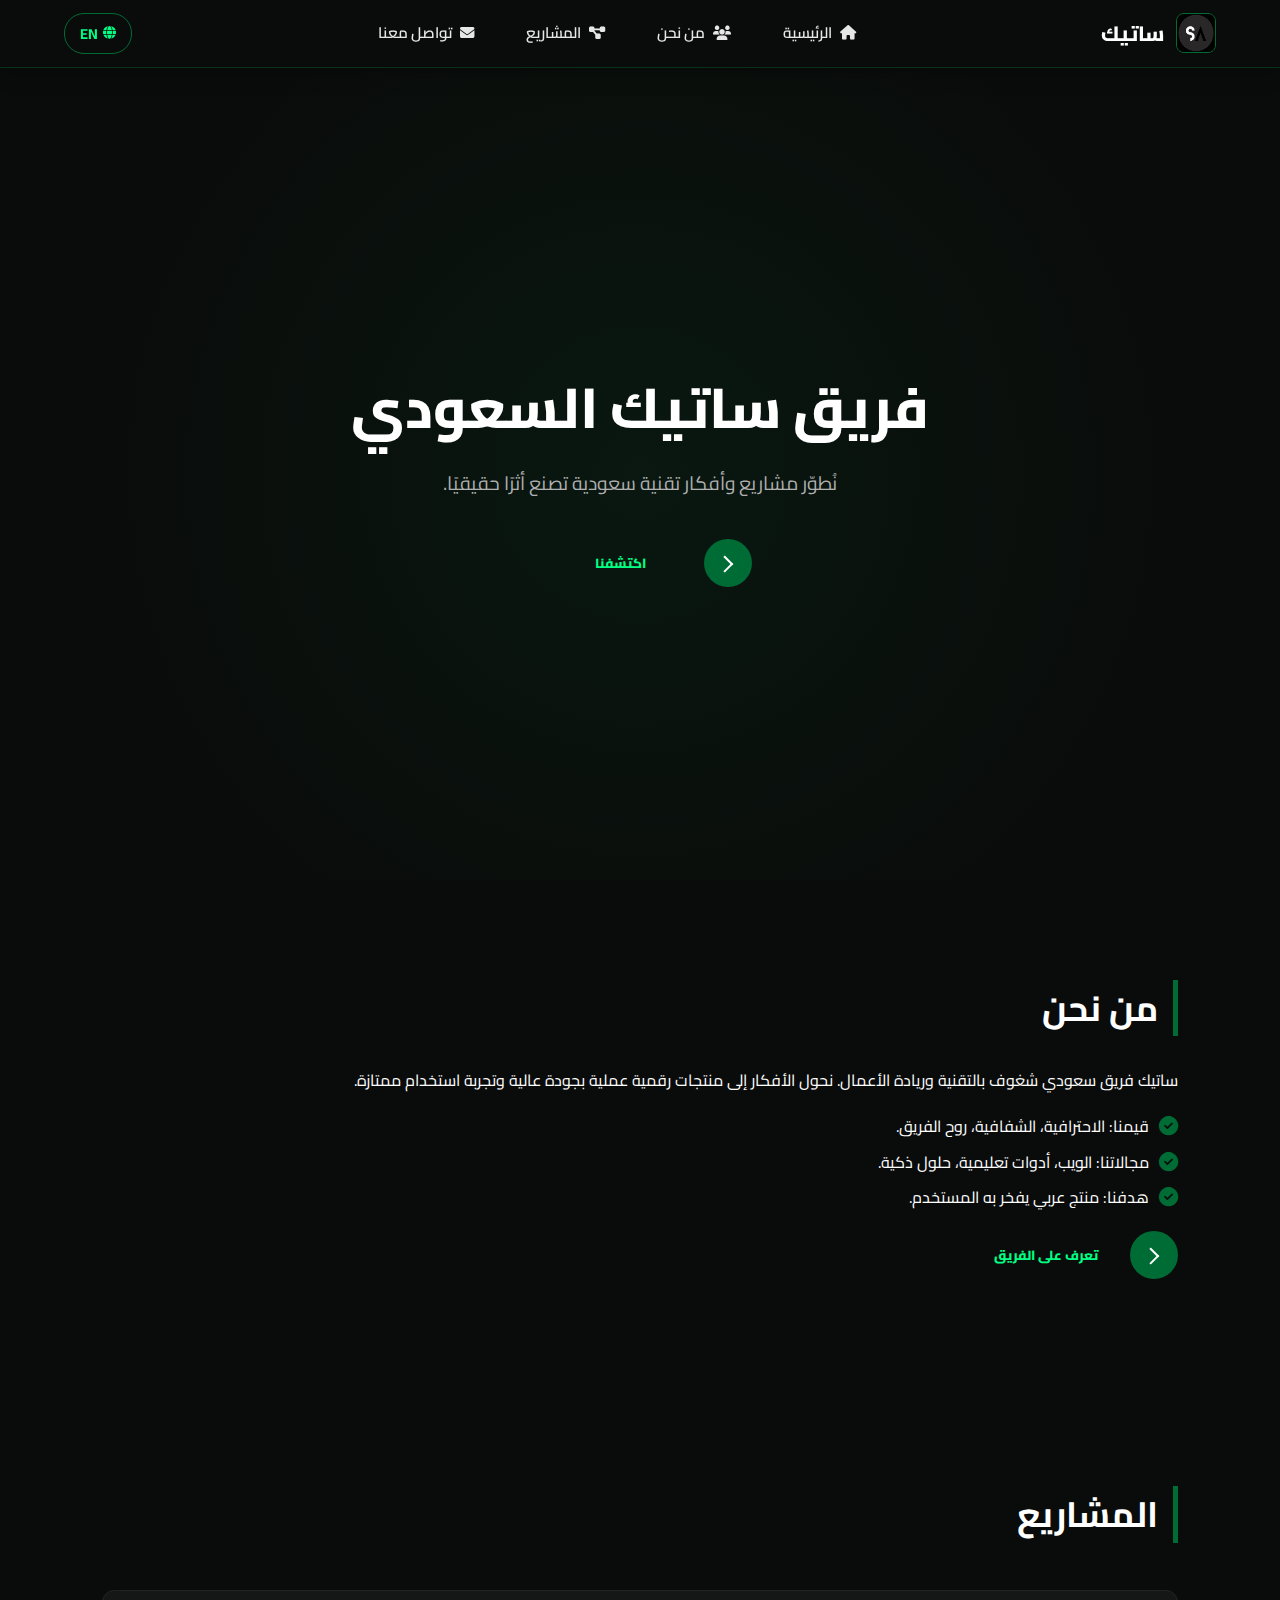
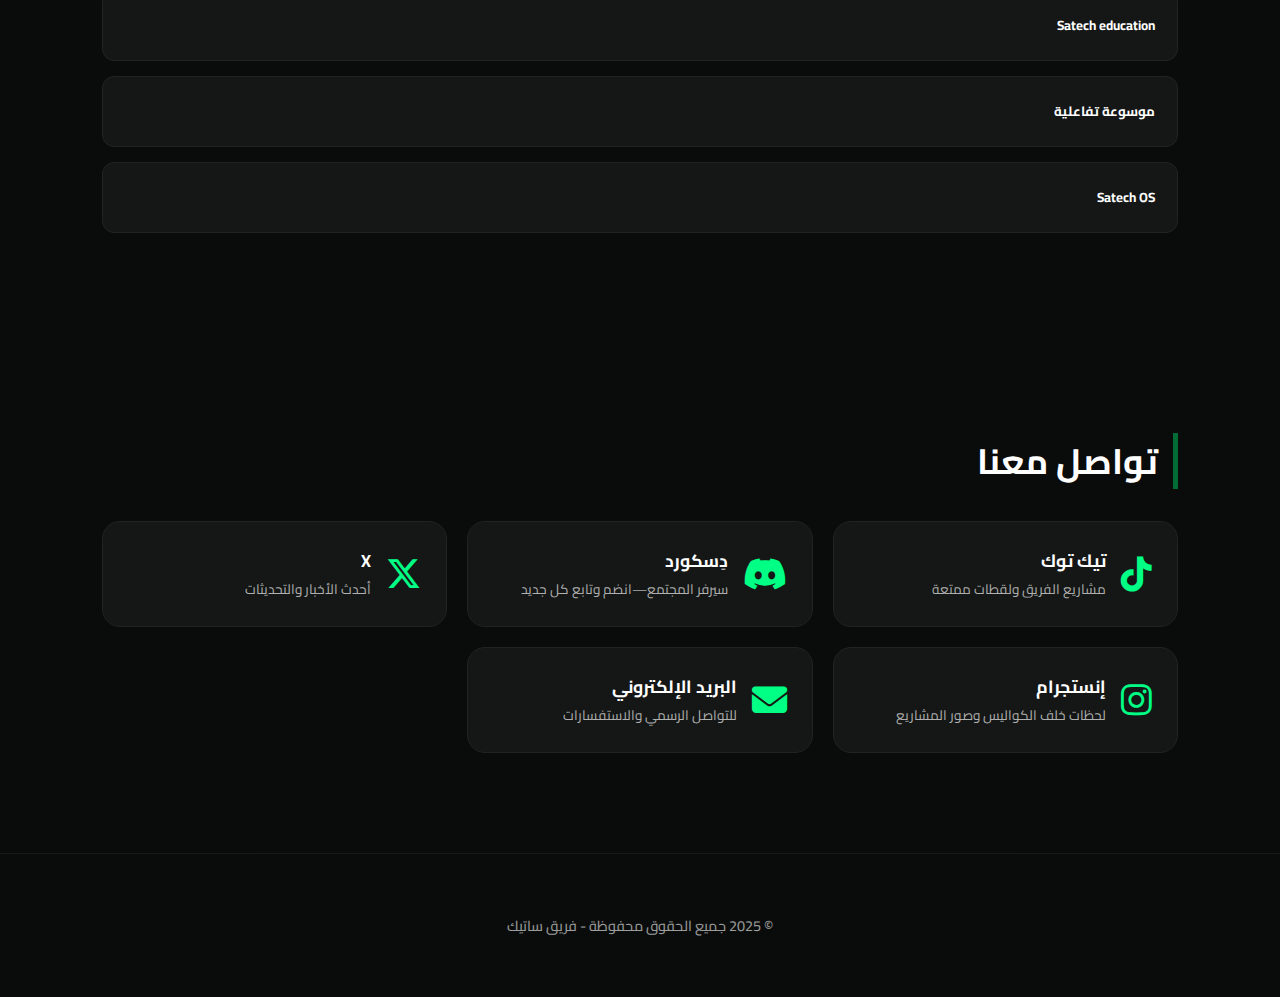
<file: sa/index.html>
<!DOCTYPE html>
<html lang="ar" dir="rtl">
<head>
    <meta charset="UTF-8">
    <meta name="viewport" content="width=device-width, initial-scale=1.0">
    <meta name="theme-color" content="#006C35">
    <title>فريق ساتيك</title>
    
    <!-- الروابط الخارجية -->
    <link rel="stylesheet" href="https://cdnjs.cloudflare.com/ajax/libs/font-awesome/6.4.0/css/all.min.css">
    <link rel="preconnect" href="https://fonts.googleapis.com">
    <link rel="preconnect" href="https://fonts.gstatic.com" crossorigin>
    <link href="https://fonts.googleapis.com/css2?family=Cairo:wght@400;600;800&display=swap" rel="stylesheet">
    
    <!-- رابط ملف CSS الخاص بنا -->
    <link rel="stylesheet" href="css/style.css">
</head>
<body>

    <!-- الهيدر -->
    <header class="header">
        <a class="logo" href="#home">
            <img src="assets/logo.jpg" alt="شعار ساتيك" width="40" height="40" 
                 onerror="this.src='https://via.placeholder.com/40/006C35/ffffff?text=S'">
            <span>ساتيك</span>
        </a>
        
        <!-- قائمة التنقل الأساسية - مفتوحة دائمًا -->
        <nav class="main-nav">
            <ul class="nav-links">
                <li>
                    <a href="#home" data-translate="home">
                        <i class="fa-solid fa-house"></i>
                        <span>الرئيسية</span>
                    </a>
                </li>
                <li>
                    <a href="#about" data-translate="about">
                        <i class="fa-solid fa-users"></i>
                        <span>من نحن</span>
                    </a>
                </li>
                <li>
                    <a href="#projects" data-translate="projects">
                        <i class="fa-solid fa-diagram-project"></i>
                        <span>المشاريع</span>
                    </a>
                </li>
                <li>
                    <a href="#contact" data-translate="contact">
                        <i class="fa-solid fa-envelope"></i>
                        <span>تواصل معنا</span>
                    </a>
                </li>
            </ul>
        </nav>
        
        <div class="menu-container">
            <button id="lang-switcher" class="lang-switcher">
                <i class="fa-solid fa-globe"></i>
                <span>EN</span>
            </button>
            <!-- إخفاء زر الهامبرغر -->
            <button id="hamburger" class="hamburger" style="display: none;">
                <span></span><span></span><span></span>
            </button>
        </div>
    </header>

    <!-- القسم الرئيسي -->
    <main class="hero" id="home">
        <h1 data-translate="heroTitle">فريق ساتيك السعودي</h1>
        <p data-translate="heroText">نُطوّر مشاريع وأفكار تقنية سعودية تصنع أثرًا حقيقيًا.</p>
        <button class="learn-more" id="discoverBtn">
            <span class="circle"><span class="icon arrow"></span></span>
            <span class="button-text" data-translate="discover">اكتشفنا</span>
        </button>
    </main>

    <!-- قسم من نحن -->
    <section class="page" id="about">
        <h1 data-translate="aboutTitle">من نحن</h1>
        <p data-translate="aboutText">ساتيك فريق سعودي شغوف بالتقنية وريادة الأعمال. نحول الأفكار إلى منتجات رقمية عملية بجودة عالية وتجربة استخدام ممتازة.</p>
        <ul class="features-list">
            <li data-translate="values"><i class="fa-solid fa-check-circle"></i> قيمنا: الاحترافية، الشفافية، روح الفريق.</li>
            <li data-translate="domains"><i class="fa-solid fa-check-circle"></i> مجالاتنا: الويب، أدوات تعليمية، حلول ذكية.</li>
            <li data-translate="goal"><i class="fa-solid fa-check-circle"></i> هدفنا: منتج عربي يفخر به المستخدم.</li>
        </ul>
        <button class="learn-more" style="width: 14rem;" id="teamBtn">
            <span class="circle"><span class="icon arrow"></span></span>
            <span class="button-text" data-translate="team">تعرف على الفريق</span>
        </button>
    </section>

    <!-- قسم المشاريع -->
    <section class="page" id="projects">
        <h1 data-translate="projectsTitle">المشاريع</h1>
        <button class="accordion" data-translate="project1">Satech education</button>
        <div class="panel">
            <p data-translate="project1Desc">لوحة تحكم مدرسية ذكية، صممت لإدارة المدرسة بسهولة وفاعلية، تجمع كل المعلومات والمهام في مكان واحد.</p>
        </div>
        <button class="accordion" data-translate="project2">موسوعة تفاعلية</button>
        <div class="panel">
            <p data-translate="project2Desc">موسوعة تفاعلية سعودية، تجمع المعرفة المحلية بطريقة ديناميكية تسمح للمستخدمين بالتفاعل والاكتشاف.</p>
        </div>
        <button class="accordion" data-translate="project3">Satech OS</button>
        <div class="panel">
            <p data-translate="project3Desc">نظام تشغيل سعودي بالكامل، صُمم ليعكس رؤية المملكة في الاعتماد على حلول وطنية مستقلة وآمنة.</p>
        </div>
    </section>

    <!-- قسم التواصل -->
    <section class="page" id="contact">
        <h1 data-translate="contactTitle">تواصل معنا</h1>
        <div class="social-grid">
            <a class="social-card tiktok" href="https://www.tiktok.com/@projectsatech" target="_blank">
                <i class="fa-brands fa-tiktok"></i>
                <div class="text">
                    <h3 class="title" data-translate="tiktokTitle">تيك توك</h3>
                    <p class="desc" data-translate="tiktokDesc">مشاريع الفريق ولقطات ممتعة</p>
                </div>
            </a>
            <a class="social-card discord" href="https://discord.com/invite/yMbkN4jT" target="_blank">
                <i class="fa-brands fa-discord"></i>
                <div class="text">
                    <h3 class="title" data-translate="discordTitle">دِسكورد</h3>
                    <p class="desc" data-translate="discordDesc">سيرفر المجتمع—انضم وتابع كل جديد</p>
                </div>
            </a>
            <a class="social-card x" href="#" id="xLink">
                <i class="fa-brands fa-x-twitter"></i>
                <div class="text">
                    <h3 class="title" data-translate="xTitle">X</h3>
                    <p class="desc" data-translate="xDesc">أحدث الأخبار والتحديثات</p>
                </div>
            </a>
            <a class="social-card instagram" href="#" id="instagramLink">
                <i class="fa-brands fa-instagram"></i>
                <div class="text">
                    <h3 class="title" data-translate="instagramTitle">إنستجرام</h3>
                    <p class="desc" data-translate="instagramDesc">لحظات خلف الكواليس وصور المشاريع</p>
                </div>
            </a>
            <a class="social-card email" href="#" id="emailLink">
                <i class="fa-solid fa-envelope"></i>
                <div class="text">
                    <h3 class="title" data-translate="emailTitle">البريد الإلكتروني</h3>
                    <p class="desc" data-translate="emailDesc">للتواصل الرسمي والاستفسارات</p>
                </div>
            </a>
        </div>
    </section>

    <!-- الفوتر -->
    <footer>
        <p data-translate="footer">© 2025 جميع الحقوق محفوظة - فريق ساتيك</p>
    </footer>

    <!-- نافذة منبثقة -->
    <div id="dynamicPopup" class="popup-menu">
        <div class="popup-header">
            <i id="popupIcon"></i>
            <h3 id="popupTitle"></h3>
        </div>
        <div class="popup-content">
            <p id="popupMessage"></p>
            <div class="popup-actions" id="popupActions"></div>
            <div class="popup-countdown">
                <i class="fa-solid fa-clock"></i>
                <span id="countdownText">ستُغلق هذه النافذة تلقائيًا خلال <span id="countdownNumber">2</span> ثانية</span>
            </div>
        </div>
    </div>

    <!-- رابط ملف JavaScript -->
    <script src="js/script.js"></script>
</body>
</html>
</file>
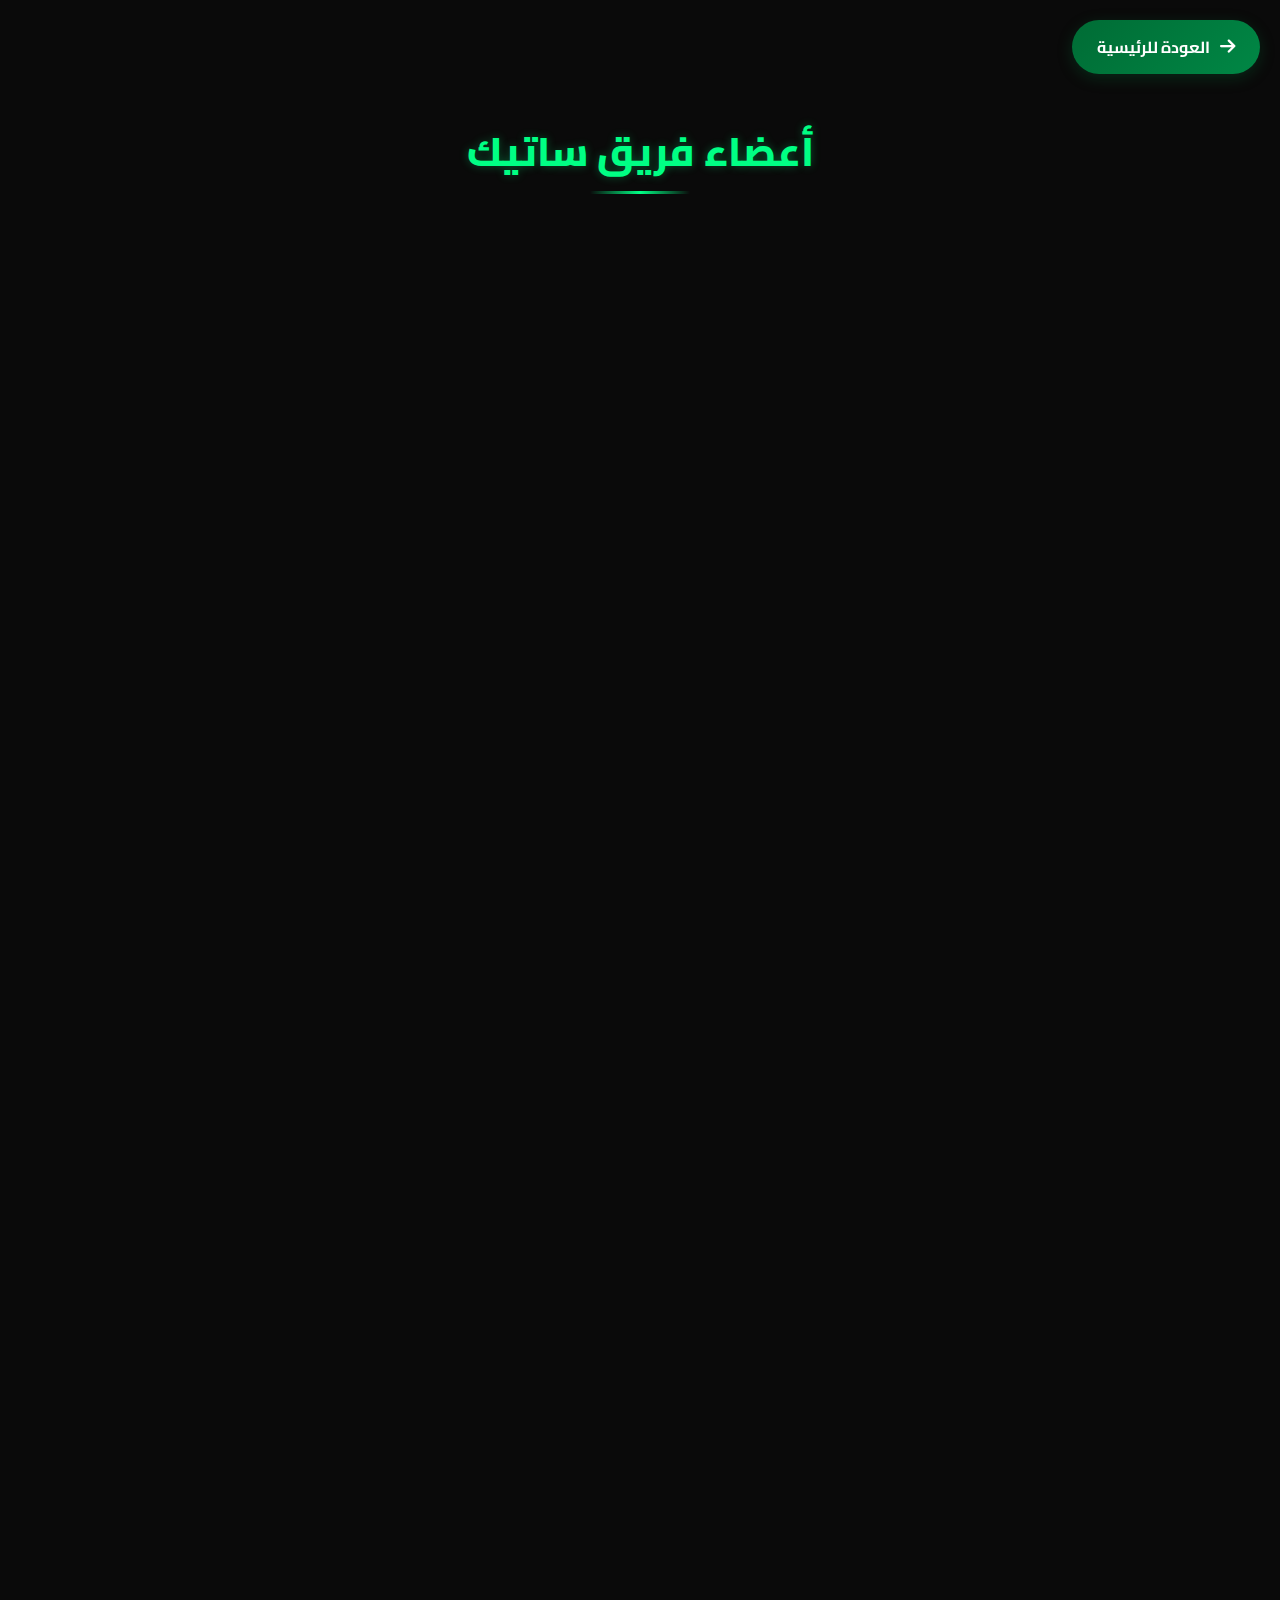
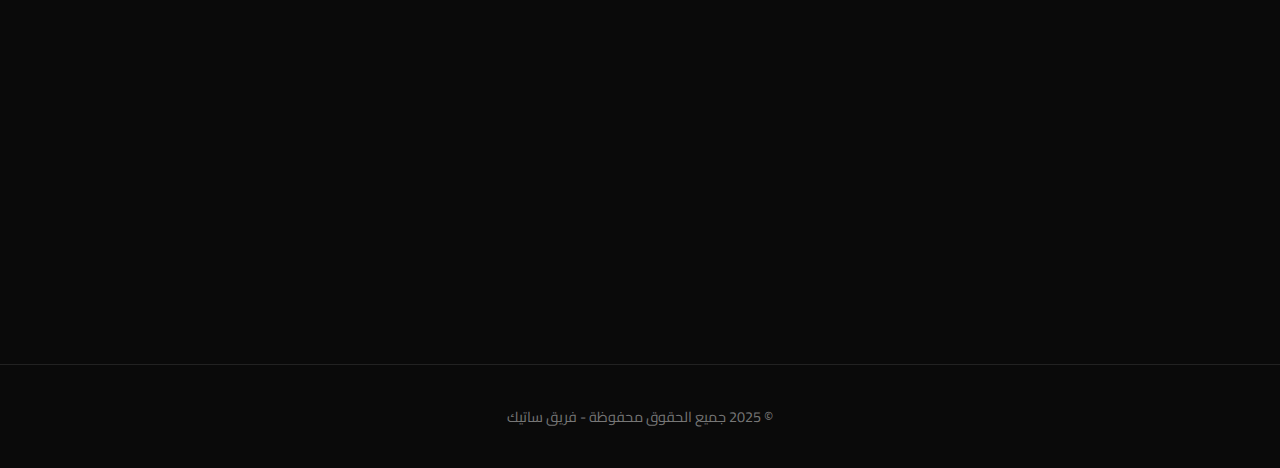
<file: sa/about.html>
<!DOCTYPE html>
<html lang="ar" dir="rtl">
<head>
  <meta charset="UTF-8">
  <meta name="viewport" content="width=device-width, initial-scale=1.0">
  <title>فريق ساتيك - الأعضاء</title>

  <link href="https://fonts.googleapis.com/css2?family=Cairo:wght@400;600;800&display=swap" rel="stylesheet">
  <link rel="stylesheet" href="https://cdnjs.cloudflare.com/ajax/libs/font-awesome/6.4.0/css/all.min.css">

  <style>
    * {
      margin: 0;
      padding: 0;
      box-sizing: border-box;
      font-family: "Cairo", sans-serif;
    }

    body {
      background: #0a0a0a;
      color: #fff;
      line-height: 1.6;
      padding-top: 80px; /* مسافة للزر الثابت */
    }

    /* زر العودة - ثابت في الأعلى */
    .back-button {
      position: fixed;
      top: 20px;
      right: 20px;
      background: linear-gradient(135deg, #006C35, #008745);
      color: white;
      border: none;
      border-radius: 50px;
      padding: 12px 25px;
      font-size: 1rem;
      font-weight: 700;
      cursor: pointer;
      display: flex;
      align-items: center;
      gap: 10px;
      z-index: 1000;
      transition: all 0.3s ease;
      box-shadow: 0 4px 15px rgba(0, 108, 53, 0.3);
    }

    .back-button:hover {
      transform: translateY(-3px);
      box-shadow: 0 6px 20px rgba(0, 108, 53, 0.4);
      background: linear-gradient(135deg, #008745, #00a857);
    }

    .back-button:active {
      transform: translateY(-1px);
    }

    .back-button i {
      font-size: 1.1rem;
      transition: transform 0.3s ease;
    }

    .back-button:hover i {
      transform: translateX(-3px);
    }

    /* المحتوى الرئيسي */
    main {
      padding: 40px 20px 60px;
      text-align: center;
      max-width: 1400px;
      margin: 0 auto;
    }

    h1 {
      color: #00ff84;
      margin-bottom: 50px;
      font-size: 2.5rem;
      font-weight: 800;
      text-shadow: 0 0 10px rgba(0, 255, 132, 0.3);
      position: relative;
      display: inline-block;
    }

    h1::after {
      content: '';
      position: absolute;
      bottom: -10px;
      right: 50%;
      transform: translateX(50%);
      width: 100px;
      height: 3px;
      background: linear-gradient(90deg, transparent, #00ff84, transparent);
    }

    .info-cards {
      display: grid;
      grid-template-columns: repeat(auto-fill, minmax(280px, 1fr));
      gap: 30px;
      margin: 0 auto;
    }

    .card {
      background: linear-gradient(160deg, #0b0b0b, #161616);
      border-radius: 22px;
      padding: 35px 25px;
      transition: all 0.35s ease;
      border: 1px solid rgba(255, 255, 255, 0.05);
      position: relative;
      overflow: hidden;
    }

    .card::before {
      content: '';
      position: absolute;
      top: 0;
      left: 0;
      right: 0;
      height: 3px;
      background: linear-gradient(90deg, #006C35, #00ff84);
      opacity: 0;
      transition: opacity 0.3s ease;
    }

    .card:hover {
      transform: translateY(-10px);
      box-shadow: 0 22px 42px rgba(4, 147, 73, 0.25);
      border-color: rgba(0, 108, 53, 0.3);
    }

    .card:hover::before {
      opacity: 1;
    }

    .avatar {
      width: 120px;
      height: 120px;
      margin: 0 auto 25px;
      border-radius: 50%;
      background: radial-gradient(circle at top, #006C35, #00a857);
      display: flex;
      align-items: center;
      justify-content: center;
      border: 3px solid rgba(255, 255, 255, 0.1);
      transition: all 0.3s ease;
    }

    .card:hover .avatar {
      transform: scale(1.05);
      border-color: rgba(0, 255, 132, 0.3);
      box-shadow: 0 0 20px rgba(0, 255, 132, 0.2);
    }

    .avatar i {
      font-size: 2.5rem;
      color: white;
    }

    h2 {
      color: #00ff84;
      margin-bottom: 10px;
      font-size: 1.5rem;
      font-weight: 700;
    }

    .role.boss {
      font-size: 1.1rem;
      font-weight: 600;
      color: #e0e0e0;
      margin: 15px 0;
      line-height: 1.6;
    }

    .tech {
      display: flex;
      gap: 8px;
      flex-wrap: wrap;
      justify-content: center;
      margin: 15px 0;
    }

    .tech span {
      background: linear-gradient(135deg, #006C35, #00a857);
      color: white;
      padding: 5px 12px;
      font-size: 0.75rem;
      border-radius: 20px;
      font-weight: 700;
      transition: all 0.3s ease;
    }

    .tech span:hover {
      transform: translateY(-2px);
      box-shadow: 0 4px 8px rgba(0, 108, 53, 0.3);
    }

    footer {
      text-align: center;
      padding: 40px 20px;
      color: #777;
      font-size: 0.9rem;
      border-top: 1px solid rgba(255, 255, 255, 0.1);
      margin-top: 60px;
    }

    /* تصميم متجاوب */
    @media (max-width: 768px) {
      body {
        padding-top: 70px;
      }

      .back-button {
        top: 15px;
        right: 15px;
        padding: 10px 20px;
        font-size: 0.9rem;
      }

      main {
        padding: 30px 15px 40px;
      }

      h1 {
        font-size: 2rem;
        margin-bottom: 40px;
      }

      .info-cards {
        grid-template-columns: repeat(auto-fill, minmax(250px, 1fr));
        gap: 20px;
      }

      .card {
        padding: 25px 20px;
      }

      .avatar {
        width: 100px;
        height: 100px;
      }

      h2 {
        font-size: 1.3rem;
      }

      .role.boss {
        font-size: 1rem;
      }
    }

    @media (max-width: 480px) {
      .info-cards {
        grid-template-columns: 1fr;
      }

      .back-button {
        padding: 8px 16px;
        font-size: 0.85rem;
      }

      .back-button span {
        display: none; /* إخفاء النص على الشاشات الصغيرة جداً */
      }

      .back-button i {
        font-size: 1.2rem;
      }

      h1 {
        font-size: 1.8rem;
      }
    }

    /* تأثيرات دخول البطاقات */
    @keyframes fadeInUp {
      from {
        opacity: 0;
        transform: translateY(30px);
      }
      to {
        opacity: 1;
        transform: translateY(0);
      }
    }

    .card {
      animation: fadeInUp 0.6s ease forwards;
      opacity: 0;
    }

    /* تأخير متتالي للبطاقات */
    .card:nth-child(1) { animation-delay: 0.1s; }
    .card:nth-child(2) { animation-delay: 0.2s; }
    .card:nth-child(3) { animation-delay: 0.3s; }
    .card:nth-child(4) { animation-delay: 0.4s; }
    .card:nth-child(5) { animation-delay: 0.5s; }
    .card:nth-child(6) { animation-delay: 0.6s; }
    .card:nth-child(7) { animation-delay: 0.7s; }
    .card:nth-child(8) { animation-delay: 0.8s; }
    .card:nth-child(9) { animation-delay: 0.9s; }
    .card:nth-child(10) { animation-delay: 1.0s; }
    .card:nth-child(11) { animation-delay: 1.1s; }
    .card:nth-child(12) { animation-delay: 1.2s; }
    .card:nth-child(13) { animation-delay: 1.3s; }
    .card:nth-child(14) { animation-delay: 1.4s; }
    .card:nth-child(15) { animation-delay: 1.5s; }
    .card:nth-child(16) { animation-delay: 1.6s; }
  </style>
</head>

<body>

  <!-- زر العودة فقط -->
  <button class="back-button" onclick="window.location.href='index.html'">
    <i class="fas fa-arrow-right"></i>
    <span>العودة للرئيسية</span>
  </button>

  <!-- المحتوى الرئيسي -->
  <main>
    <h1>أعضاء فريق ساتيك</h1>

    <div class="info-cards">

      <div class="card">
        <div class="avatar"><i class="fas fa-user"></i></div>
        <h2>سعيد الغامدي</h2>
        <p class="role boss">شخص عملي وواقعي، ومتخصص بمجال الأمن السيبراني.</p>
      </div>

      <div class="card">
        <div class="avatar"><i class="fas fa-user"></i></div>
        <h2>طلال سلمان المالكي</h2>
        <div class="tech"><span>Python</span><span>HTML</span></div>
        <p class="role boss">يعرف بايثون و HTML فقط، العمر 15.</p>
      </div>

      <div class="card">
        <div class="avatar"><i class="fas fa-user"></i></div>
        <h2>خالد سالم بن غفره</h2>
        <p class="role boss">إعلامي ومتخصص في الأمن السيبراني، يدرس بجامعة الملك عبدالعزيز.</p>
      </div>

      <div class="card">
        <div class="avatar"><i class="fas fa-user"></i></div>
        <h2>حسام طلال سالم</h2>
        <div class="tech"><span>Cyber</span><span>AI</span></div>
        <p class="role boss">أمن سيبراني وذكاء اصطناعي</p>
      </div>

      <div class="card">
        <div class="avatar"><i class="fas fa-user"></i></div>
        <h2>ريناد عرجي</h2>
        <p class="role boss">خبرة في أساسيات البرمجة، تطوير التطبيقات، اختبار الجودة وتحسين الأمان.</p>
      </div>

      <div class="card">
        <div class="avatar"><i class="fas fa-user"></i></div>
        <h2>فراس بندر الدهاس</h2>
        <p class="role boss">إداري قسم الجودة والأداء، ملاحظة المشكلات وتحليلها.</p>
      </div>

      <div class="card">
        <div class="avatar"><i class="fas fa-user"></i></div>
        <h2>عبدالعزيز نايف الصيني</h2>
        <p class="role boss">إداري في ساتيك</p>
      </div>

      <div class="card">
        <div class="avatar"><i class="fas fa-user"></i></div>
        <h2>صالح محمد الغامدي</h2>
        <p class="role boss">رئيس ساتيك</p>
      </div>

      <div class="card">
        <div class="avatar"><i class="fas fa-user"></i></div>
        <h2>علي صالح الزهراني</h2>
        <p class="role boss">إداري في ساتيك</p>
      </div>

      <div class="card">
        <div class="avatar"><i class="fas fa-user"></i></div>
        <h2>نواف خالد العتيبي</h2>
        <p class="role boss">إداري في ساتيك</p>
      </div>

      <div class="card">
        <div class="avatar"><i class="fas fa-user"></i></div>
        <h2>إلياس عبدالإله عكام</h2>
        <p class="role boss">مبرمج وصاحب أفكار وقائد فريق البرمجة</p>
      </div>

      <div class="card">
        <div class="avatar"><i class="fas fa-user"></i></div>
        <h2>فيصل بندر الغامدي</h2>
        <p class="role boss">مصمم يعكس هوية الشركة بتصاميم إبداعية</p>
      </div>

      <div class="card">
        <div class="avatar"><i class="fas fa-user"></i></div>
        <h2>خالد عبداللطيف المالكي</h2>
        <p class="role boss">قائد قسم الإعلام في ساتيك</p>
      </div>

      <div class="card">
        <div class="avatar"><i class="fas fa-user"></i></div>
        <h2>أحمد عبدالله المالكي</h2>
        <p class="role boss">قائد قسم الأمن السيبراني</p>
      </div>

      <div class="card">
        <div class="avatar"><i class="fas fa-user"></i></div>
        <h2>عبدالله آل منيع</h2>
        <div class="tech">
          <span>Python</span><span>Java</span><span>C++</span><span>JS</span><span>SQL</span>
        </div>
        <p class="role boss">طالب في السنة الأخيرة من تخصص الذكاء الاصطناعي.</p>
      </div>

      <div class="card">
        <div class="avatar"><i class="fas fa-user"></i></div>
        <h2>أسامه سامي</h2>
        <div class="tech">
          <span>HTML</span><span>CSS</span><span>Java</span><span>Python</span>
        </div>
        <p class="role boss">مبرمج بخبرة واسعة في تطوير الويب.</p>
      </div>

    </div>
  </main>

  <footer>
    © 2025 جميع الحقوق محفوظة - فريق ساتيك
  </footer>

  <script>
    // تأثيرات تفاعلية بسيطة
    document.addEventListener('DOMContentLoaded', function() {
      // تأثير النقر على البطاقات
      const cards = document.querySelectorAll('.card');
      cards.forEach(card => {
        card.addEventListener('click', function() {
          this.style.transform = 'scale(0.98)';
          setTimeout(() => {
            this.style.transform = '';
          }, 150);
        });
      });

      // تأثير hover للزر
      const backButton = document.querySelector('.back-button');
      if (backButton) {
        backButton.addEventListener('mouseenter', function() {
          this.querySelector('i').style.transform = 'translateX(-3px)';
        });
        
        backButton.addEventListener('mouseleave', function() {
          this.querySelector('i').style.transform = 'translateX(0)';
        });
      }

      // إضافة صوت نقر خفيف للزر (اختياري)
      const clickSound = new Audio('[data-uri]');
      
      backButton.addEventListener('click', function() {
        // تشغيل صوت النقر
        try {
          clickSound.currentTime = 0;
          clickSound.play();
        } catch(e) {
          // تجاهل الأخطاء إذا لم يدعم الصوت
        }
        
        // إضافة تأثير اهتزاز خفيف
        this.style.animation = 'none';
        setTimeout(() => {
          this.style.animation = 'vibrate 0.3s ease';
        }, 10);
      });

      // إضافة تأثير اهتزاز
      const style = document.createElement('style');
      style.textContent = `
        @keyframes vibrate {
          0% { transform: translateY(-3px) rotate(0deg); }
          25% { transform: translateY(-3px) rotate(1deg); }
          50% { transform: translateY(-3px) rotate(0deg); }
          75% { transform: translateY(-3px) rotate(-1deg); }
          100% { transform: translateY(-3px) rotate(0deg); }
        }
      `;
      document.head.appendChild(style);
    });

    // تأثير التمرير - إضافة ظل للزر عند التمرير
    window.addEventListener('scroll', function() {
      const backButton = document.querySelector('.back-button');
      if (window.scrollY > 50) {
        backButton.style.boxShadow = '0 6px 20px rgba(0, 108, 53, 0.5)';
      } else {
        backButton.style.boxShadow = '0 4px 15px rgba(0, 108, 53, 0.3)';
      }
    });
  </script>

</body>
</html>
</file>
<file: sa/css/style.css>
/* ملف الأنماط الرئيسي - فريق ساتيك */
/* نظام التصميم الجديد (تنسيق الهوية) */

:root {
    --primary: #006C35;
    --primary-glow: #00ff84;
    --bg-dark: #0a0c0b;
    --card-bg: #141716;
    --text-white: #ffffff;
    --text-gray: #b0b0b0;
    --transition: all 0.3s cubic-bezier(0.4, 0, 0.2, 1);
}

* {
    margin: 0;
    padding: 0;
    box-sizing: border-box;
    font-family: 'Cairo', sans-serif;
    scroll-behavior: smooth;
}

body {
    background-color: var(--bg-dark);
    color: var(--text-white);
    line-height: 1.6;
    overflow-x: hidden;
}

/* الهيدر - ثابت في الأعلى */
.header {
    display: flex;
    justify-content: space-between;
    align-items: center;
    padding: 0.8rem 5%;
    background: rgba(10, 12, 11, 0.98);
    border-bottom: 1px solid rgba(0, 108, 53, 0.4);
    position: fixed;
    top: 0;
    width: 100%;
    z-index: 1000;
    backdrop-filter: blur(10px);
    box-shadow: 0 4px 20px rgba(0, 0, 0, 0.3);
}

.logo {
    display: flex;
    align-items: center;
    gap: 12px;
    text-decoration: none;
    color: var(--text-white);
    font-weight: 800;
    font-size: 1.3rem;
}

.logo img {
    border-radius: 8px;
    border: 1px solid var(--primary);
}

/* قائمة التنقل الأساسية - مرئية دائمًا */
.main-nav {
    display: flex;
}

.nav-links {
    display: flex;
    gap: 20px;
    list-style: none;
    margin: 0;
    padding: 0;
}

.nav-links a {
    text-decoration: none;
    color: var(--text-white);
    font-weight: 600;
    font-size: 0.95rem;
    transition: var(--transition);
    opacity: 0.9;
    padding: 8px 16px;
    border-radius: 8px;
    position: relative;
    display: flex;
    align-items: center;
    gap: 8px;
}

.nav-links a:hover {
    opacity: 1;
    color: var(--primary-glow);
    background: rgba(0, 108, 53, 0.15);
    transform: translateY(-2px);
}

.nav-links a.active {
    color: var(--primary-glow);
    background: rgba(0, 108, 53, 0.2);
}

.nav-links a.active::before {
    content: '';
    position: absolute;
    bottom: -8px;
    left: 50%;
    transform: translateX(-50%);
    width: 5px;
    height: 5px;
    background: var(--primary-glow);
    border-radius: 50%;
}

.nav-links a i {
    font-size: 0.9rem;
}

/* الأزرار العلوية */
.menu-container {
    display: flex;
    align-items: center;
    gap: 15px;
}

.lang-switcher {
    background: none;
    border: 1px solid var(--primary);
    color: var(--primary-glow);
    padding: 6px 15px;
    border-radius: 20px;
    cursor: pointer;
    font-weight: 700;
    transition: var(--transition);
    font-size: 0.9rem;
    display: flex;
    align-items: center;
    gap: 5px;
}

.lang-switcher:hover {
    background: var(--primary);
    color: white;
    transform: translateY(-2px);
    box-shadow: 0 4px 12px rgba(0, 108, 53, 0.3);
}

.lang-switcher i {
    font-size: 0.8rem;
}

/* إخفاء الهامبرغر (لأن القائمة مفتوحة دائمًا) */
.hamburger {
    display: none;
}

/* الهيرو */
.hero {
    height: 90vh;
    display: flex;
    flex-direction: column;
    justify-content: center;
    align-items: center;
    text-align: center;
    padding: 20px;
    background: radial-gradient(circle at center, rgba(0, 108, 53, 0.12) 0%, transparent 70%);
    margin-top: 70px;
}

.hero h1 {
    font-size: clamp(2rem, 5vw, 3.5rem);
    margin-bottom: 1rem;
    font-weight: 800;
}

.hero p {
    color: var(--text-gray);
    font-size: 1.2rem;
    max-width: 600px;
    margin-bottom: 2.5rem;
}

/* الأزرار التفاعلية */
.learn-more {
    position: relative;
    display: inline-block;
    cursor: pointer;
    border: 0;
    background: transparent;
    width: 14rem;
    height: auto;
    text-align: center;
}

.learn-more .circle {
    transition: var(--transition);
    position: relative;
    display: block;
    width: 3rem;
    height: 3rem;
    background: var(--primary);
    border-radius: 50px;
}

.learn-more .circle .icon.arrow {
    position: absolute;
    top: 0;
    bottom: 0;
    margin: auto;
    left: 0.6rem;
    width: 1.125rem;
    height: 0.125rem;
    transition: var(--transition);
}

.learn-more .circle .icon.arrow::before {
    content: "";
    position: absolute;
    top: -0.25rem;
    right: 0.06rem;
    width: 0.6rem;
    height: 0.6rem;
    border-top: 2px solid #fff;
    border-right: 2px solid #fff;
    transform: rotate(45deg);
}

.learn-more .button-text {
    position: absolute;
    top: 0;
    left: 0;
    right: 0;
    bottom: 0;
    padding: 0.75rem 0;
    margin-right: 2.5rem;
    color: var(--primary-glow);
    font-weight: 800;
    transition: var(--transition);
}

.learn-more:hover .circle {
    width: 100%;
}

.learn-more:hover .button-text {
    color: #fff;
}

/* الأقسام */
.page {
    padding: 100px 8%;
    max-width: 1300px;
    margin: 0 auto;
}

.page h1 {
    font-size: 2.2rem;
    margin-bottom: 2rem;
    border-right: 5px solid var(--primary);
    padding-right: 15px;
}

/* قائمة المميزات */
.features-list {
    list-style: none;
    margin: 20px 0;
}

.features-list li {
    margin-bottom: 10px;
    display: flex;
    align-items: center;
}

.features-list i {
    color: var(--primary);
    margin-left: 10px;
    font-size: 1.2rem;
}

/* الأكورديون */
.accordion {
    background: var(--card-bg);
    color: #fff;
    cursor: pointer;
    padding: 22px;
    width: 100%;
    border: 1px solid #222;
    text-align: right;
    font-weight: 700;
    border-radius: 12px;
    margin-top: 15px;
    transition: var(--transition);
}

.accordion:hover {
    border-color: var(--primary);
    background: #1a1f1d;
}

.panel {
    padding: 0 20px;
    background: rgba(0, 108, 53, 0.03);
    max-height: 0;
    overflow: hidden;
    transition: max-height 0.4s ease-out;
    border-radius: 0 0 12px 12px;
}

.panel p {
    padding: 20px 0;
    color: var(--text-gray);
}

/* التواصل الاجتماعي */
.social-grid {
    display: grid;
    grid-template-columns: repeat(auto-fit, minmax(280px, 1fr));
    gap: 20px;
    margin-top: 30px;
}

.social-card {
    background: var(--card-bg);
    padding: 25px;
    border-radius: 18px;
    border: 1px solid #222;
    text-decoration: none;
    color: #fff;
    display: flex;
    align-items: center;
    gap: 15px;
    transition: var(--transition);
}

.social-card:hover {
    transform: translateY(-8px);
    border-color: var(--primary);
    box-shadow: 0 10px 30px rgba(0, 108, 53, 0.15);
}

.social-card i {
    font-size: 2.2rem;
    color: var(--primary-glow);
}

.social-card .title {
    font-size: 1.1rem;
    margin-bottom: 4px;
}

.social-card .desc {
    font-size: 0.85rem;
    color: var(--text-gray);
}

/* الفوتر */
footer {
    text-align: center;
    padding: 60px;
    border-top: 1px solid #222;
    opacity: 0.6;
    font-size: 0.9rem;
}

/* قائمة منبثقة */
.popup-menu {
    position: fixed;
    top: 50%;
    left: 50%;
    transform: translate(-50%, -50%) scale(0.9);
    background: var(--card-bg);
    padding: 0;
    border-radius: 20px;
    border: 2px solid var(--primary);
    z-index: 2000;
    text-align: center;
    box-shadow: 0 25px 70px rgba(0, 108, 53, 0.25);
    max-width: 400px;
    width: 90%;
    opacity: 0;
    visibility: hidden;
    transition: all 0.3s cubic-bezier(0.175, 0.885, 0.32, 1.275);
    overflow: hidden;
}

.popup-menu.active {
    opacity: 1;
    visibility: visible;
    transform: translate(-50%, -50%) scale(1);
}

.popup-header {
    background: linear-gradient(135deg, var(--primary), #008745);
    padding: 25px 30px;
    display: flex;
    align-items: center;
    gap: 15px;
    border-bottom: 2px solid rgba(255, 255, 255, 0.1);
}

.popup-header i {
    font-size: 2.5rem;
    color: var(--primary-glow);
    filter: drop-shadow(0 0 5px rgba(0, 255, 132, 0.5));
}

.popup-header h3 {
    margin: 0;
    color: white;
    font-size: 1.5rem;
    text-shadow: 0 2px 5px rgba(0, 0, 0, 0.2);
}

.popup-content {
    padding: 30px;
    text-align: center;
}

.popup-content p {
    color: var(--text-gray);
    margin-bottom: 25px;
    line-height: 1.8;
    font-size: 1.1rem;
}

.popup-actions {
    display: flex;
    gap: 15px;
    justify-content: center;
    margin-top: 20px;
}

.popup-button {
    padding: 12px 25px;
    border-radius: 50px;
    border: none;
    font-weight: 700;
    cursor: pointer;
    transition: var(--transition);
    font-size: 0.95rem;
    display: flex;
    align-items: center;
    gap: 8px;
}

.popup-button.primary {
    background: var(--primary);
    color: white;
}

.popup-button.primary:hover {
    background: #008745;
    transform: translateY(-3px);
    box-shadow: 0 10px 20px rgba(0, 108, 53, 0.3);
}

.popup-button.secondary {
    background: transparent;
    color: var(--text-white);
    border: 1px solid #333;
}

.popup-button.secondary:hover {
    border-color: var(--primary);
    color: var(--primary-glow);
}

.popup-countdown {
    margin-top: 20px;
    color: var(--primary-glow);
    font-size: 0.9rem;
    font-weight: 600;
    display: flex;
    align-items: center;
    justify-content: center;
    gap: 5px;
}

.popup-countdown i {
    animation: pulse 1s infinite alternate;
}

@keyframes pulse {
    from {
        transform: scale(1);
    }
    to {
        transform: scale(1.2);
    }
}

@keyframes popupAppear {
    0% {
        opacity: 0;
        transform: translate(-50%, -60%) scale(0.8);
    }
    100% {
        opacity: 1;
        transform: translate(-50%, -50%) scale(1);
    }
}

@keyframes popupDisappear {
    0% {
        opacity: 1;
        transform: translate(-50%, -50%) scale(1);
    }
    100% {
        opacity: 0;
        transform: translate(-50%, -40%) scale(0.8);
    }
}

/* ============ تصميم متجاوب ============ */

/* للأجهزة الصغيرة (الجوال) */
@media (max-width: 768px) {
    .header {
        padding: 0.8rem 4%;
        flex-wrap: wrap;
        height: auto;
        min-height: 70px;
    }
    
    .logo {
        order: 1;
        width: 50%;
    }
    
    .menu-container {
        order: 2;
        width: 50%;
        justify-content: flex-end;
    }
    
    .main-nav {
        order: 3;
        width: 100%;
        margin-top: 15px;
        padding-top: 15px;
        border-top: 1px solid rgba(255, 255, 255, 0.1);
    }
    
    .nav-links {
        justify-content: space-between;
        width: 100%;
        gap: 10px;
    }
    
    .nav-links a {
        flex: 1;
        justify-content: center;
        padding: 10px 5px;
        font-size: 0.85rem;
        text-align: center;
        gap: 5px;
    }
    
    .nav-links a i {
        font-size: 0.8rem;
    }
    
    .nav-links a span {
        display: block;
    }
    
    .lang-switcher {
        padding: 5px 12px;
        font-size: 0.85rem;
    }
    
    .hero {
        margin-top: 100px;
        height: 85vh;
    }
    
    .hero h1 {
        font-size: clamp(1.8rem, 4vw, 2.8rem);
    }
    
    .hero p {
        font-size: 1.1rem;
        padding: 0 15px;
    }
    
    .page {
        padding: 80px 5%;
    }
    
    .page h1 {
        font-size: 1.8rem;
    }
    
    .social-grid {
        grid-template-columns: 1fr;
        gap: 15px;
    }
}

/* للأجهزة المتوسطة (تابلت) */
@media (min-width: 769px) and (max-width: 1024px) {
    .header {
        padding: 0.8rem 4%;
    }
    
    .nav-links {
        gap: 15px;
    }
    
    .nav-links a {
        font-size: 0.9rem;
        padding: 8px 12px;
    }
    
    .hero {
        margin-top: 80px;
    }
}

/* للأجهزة الكبيرة (كمبيوتر) */
@media (min-width: 1025px) {
    .nav-links {
        gap: 20px;
    }
    
    .nav-links a {
        font-size: 0.95rem;
        padding: 8px 16px;
    }
}

/* دعم الشاشات الكبيرة جداً */
@media (min-width: 1400px) {
    .header {
        padding: 1rem 8%;
    }
    
    .nav-links {
        gap: 25px;
    }
    
    .nav-links a {
        font-size: 1rem;
        padding: 10px 20px;
    }
    
    .logo {
        font-size: 1.5rem;
    }
}

/* تحسين للشاشات الصغيرة جداً */
@media (max-width: 480px) {
    .nav-links a {
        font-size: 0.8rem;
        padding: 8px 3px;
    }
    
    .nav-links a i {
        font-size: 0.7rem;
    }
    
    .nav-links a span {
        font-size: 0.75rem;
    }
    
    .logo span {
        font-size: 1rem;
    }
    
    .logo img {
        width: 35px;
        height: 35px;
    }
    
    .hero {
        margin-top: 120px;
    }
}
</file>
